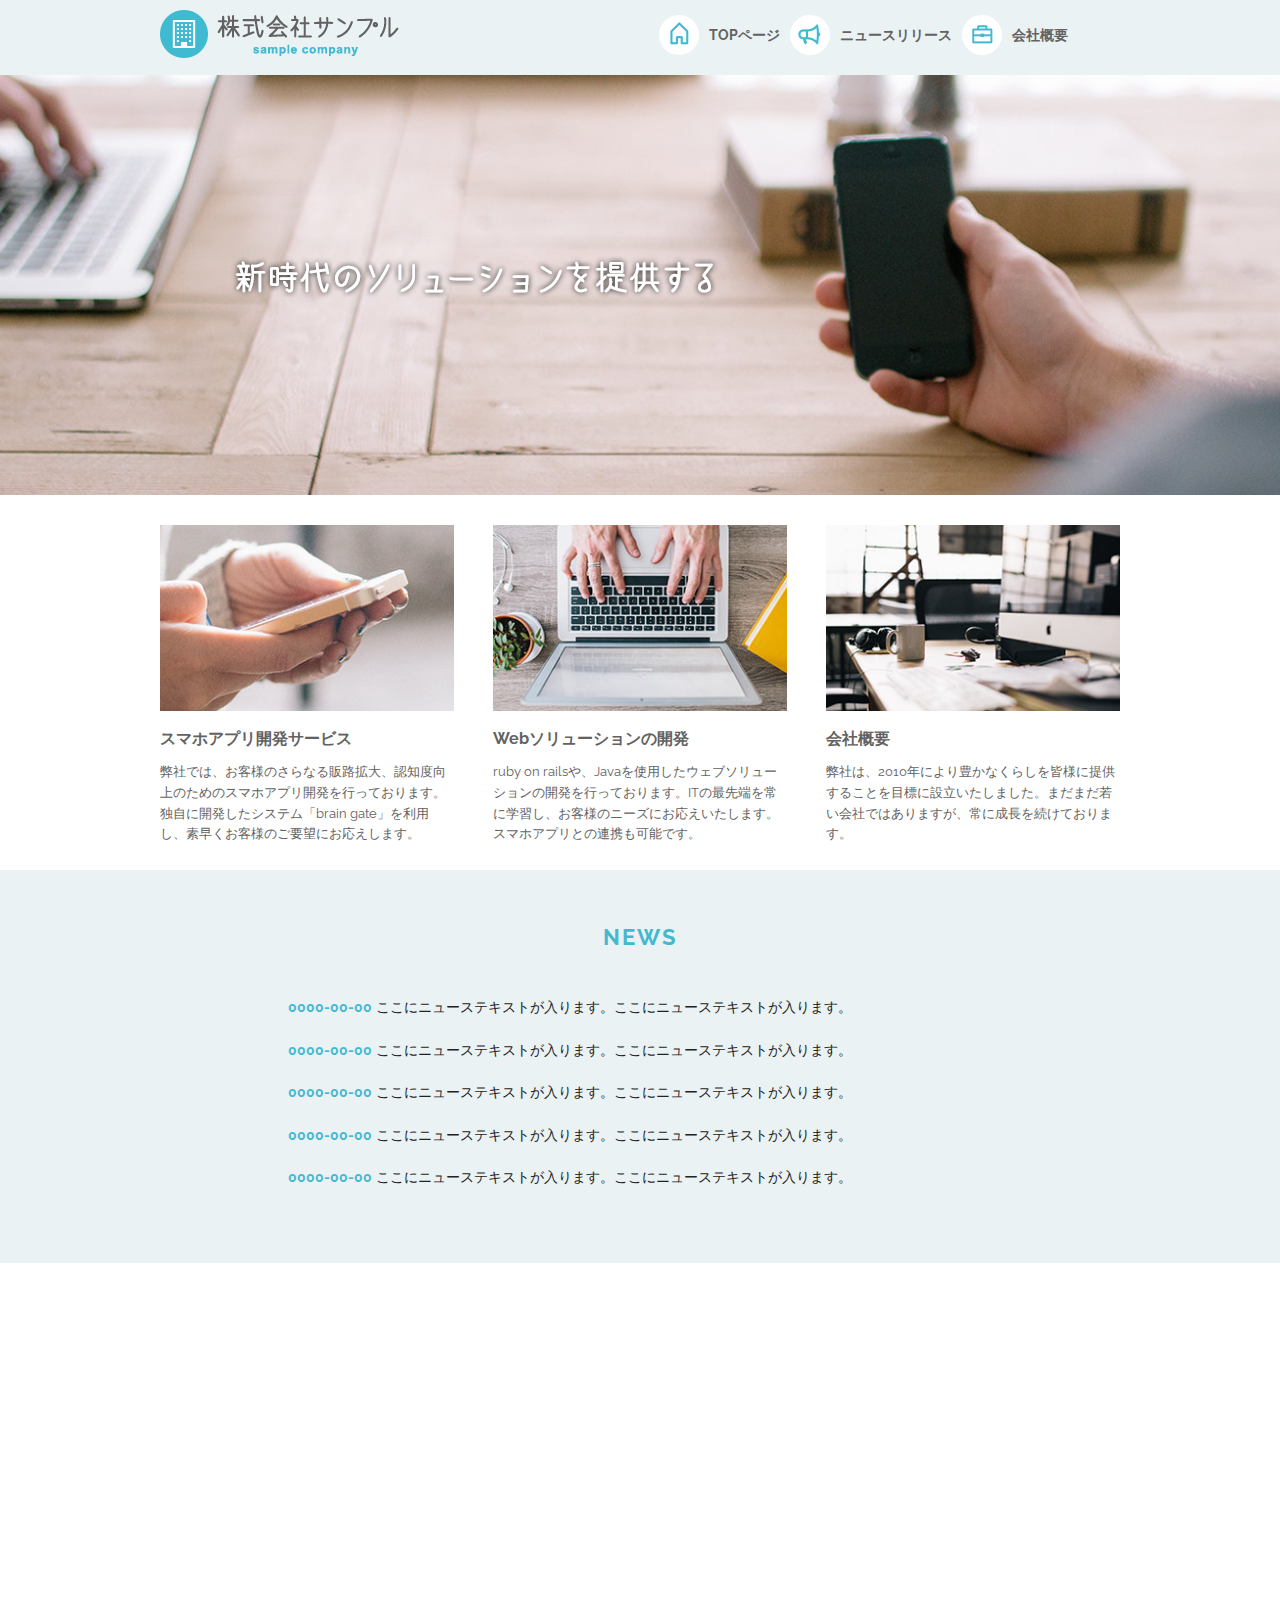
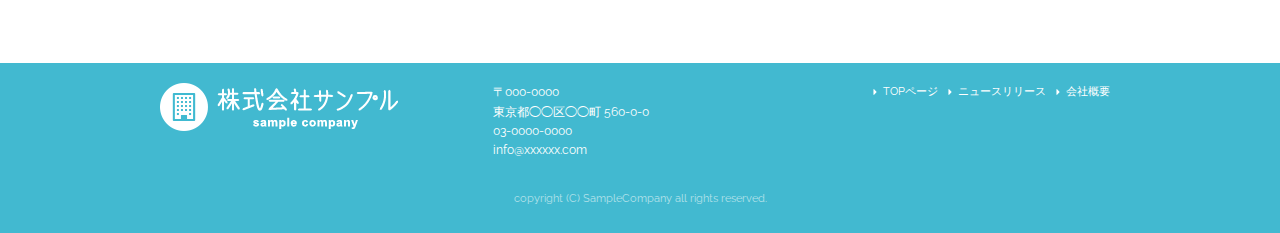
<file: index.html>
<!DOCTYPE html>
<html lang="ja">
<head>

  <!-- Basic Page Needs
  –––––––––––––––––––––––––––––––––––––––––––––––––– -->
  <meta charset="utf-8">
  <title>株式会社サンプル</title>
  <meta name="description" content="">
  <meta name="author" content="">

  <!-- Mobile Specific Metas
  –––––––––––––––––––––––––––––––––––––––––––––––––– -->
  <meta name="viewport" content="width=device-width, initial-scale=1">

  <!-- FONT
  –––––––––––––––––––––––––––––––––––––––––––––––––– -->
  <link href="//fonts.googleapis.com/css?family=Raleway:400,300,600" rel="stylesheet" type="text/css">

  <!-- CSS
  –––––––––––––––––––––––––––––––––––––––––––––––––– -->
  <link rel="stylesheet" href="css/normalize.css">
  <link rel="stylesheet" href="css/skeleton.css">
  <link rel="stylesheet" href="css/sample.css">

  <!-- Favicon
  –––––––––––––––––––––––––––––––––––––––––––––––––– -->
  <link rel="icon" type="image/png" href="images/favicon.png">

</head>
<body>
<header>
  <div id="header_in" class="container">
    <div class="row">
      <div class="six columns logo">

        <h1><a href="index.html"><img class="u-max-full-width" src="images/top/logo.png" alt="株式会社サンプル" srcset="images/top/logo@2x.png 2x" /></a></h1>

      </div>
      <div class="six columns navi">

<div class="sp_navi">
  <img id="sp_navi_btn" class="u-max-full-width" src="images/top/sp_navi.png" alt="sp_navi" srcset="images/top/sp_navi@2x.png 2x" />

  <ul class="sp_navi_li">
            <li><a href="index.html">TOPページ</a></li>
            <li><a href="news.html">ニュースリリース</a></li>
            <li><a href="company.html">会社概要</a></li>
          </ul>
        </div>
        <!-- sp_navi -->
<div class="pc_navi">

  <ul class="pc_navi_li">
    <li class="navi_toppage"><a href="index.html">TOPページ</a></li>
    <li class="navi_news"><a href="news.html">ニュースリリース</a></li>
    <li class="navi_company"><a href="company.html">会社概要</a></li>
  </ul>

</div>
<!-- pc_navi -->

      </div>
    </div>
    <!-- row -->
  </div>
  <!-- header_in -->
</header>
<div id="cover_area">
  <div class="container">
    <div class="twelve columns">
      <img class="u-max-full-width" src="images/top/cover_read.png" alt="新時代のソリューションを提供する" srcset="images/top/cover_read@2x.png 2x" />
    </div>
  </div>
</div>
<!-- #cover -->

<div id="service_area">

  <div class="container">
    <div class="row">

      <div class="four columns">

        <img class="u-max-full-width" src="images/top/service_01.jpg" alt="スマホアプリ開発サービス" srcset="images/top/service_01@2x.jpg 2x" />

        <div class="service_title">スマホアプリ開発サービス</div>
        <p>弊社では、お客様のさらなる販路拡大、認知度向上のためのスマホアプリ開発を行っております。独自に開発したシステム「brain gate」を利用し、素早くお客様のご要望にお応えします。</p>

      </div><!-- column -->
      <div class="four columns">

        <img class="u-max-full-width" src="images/top/service_02.jpg" alt="Webソリューションの開発" srcset="images/top/service_02@2x.jpg 2x" />

        <div class="service_title">Webソリューションの開発</div>
        <p>ruby on railsや、Javaを使用したウェブソリューションの開発を行っております。ITの最先端を常に学習し、お客様のニーズにお応えいたします。スマホアプリとの連携も可能です。</p>

      </div><!-- column -->
      <div class="four columns">

        <img class="u-max-full-width" src="images/top/service_03.jpg" alt="会社概要" srcset="images/top/service_03@2x.jpg 2x" />

        <div class="service_title">会社概要</div>
        <p>弊社は、2010年により豊かなくらしを皆様に提供することを目標に設立いたしました。まだまだ若い会社ではありますが、常に成長を続けております。</p>

      </div><!-- column -->

    </div>
  </div>

</div>
<!-- #service_area -->
<div id="news_area">

  <div class="container">
    <div class="row">

      <div class="twelve columns">

        <div class="news_title">NEWS</div>

        <ul class="news_lists">
          <li><span>0000-00-00</span> ここにニューステキストが入ります。ここにニューステキストが入ります。</li>
          <li><span>0000-00-00</span> ここにニューステキストが入ります。ここにニューステキストが入ります。</li>
          <li><span>0000-00-00</span> ここにニューステキストが入ります。ここにニューステキストが入ります。</li>
          <li><span>0000-00-00</span> ここにニューステキストが入ります。ここにニューステキストが入ります。</li>
          <li><span>0000-00-00</span> ここにニューステキストが入ります。ここにニューステキストが入ります。</li>
        </ul>

      </div>

    </div>
  </div>

</div>
<!-- #news_area -->
<div id="googlemap_area">
<script src="//maps.google.com/maps/api/js?sensor=true"></script>
<script type="text/javascript">
function googleMap() {
var latlng = new google.maps.LatLng(35.6694293,139.7189323);/* 座標 */
 var myOptions = {
      zoom: 16, /*拡大比率*/
      center: latlng,
      scrollwheel: false,
      disableDoubleClickZoom: true,
      draggable: false,
      mapTypeControlOptions: { mapTypeIds: ['style', google.maps.MapTypeId.ROADMAP] }
    };
var map = new google.maps.Map(document.getElementById('map1'), myOptions);
/*アイコン設定*/
var icon = new google.maps.MarkerImage('images/top/pin.png',/*画像url*/
  new google.maps.Size(48,56),/*アイコンサイズ*/
new google.maps.Point(0,0)/*アイコン位置*/
);
var markerOptions = {
position: latlng,
map: map,
icon: icon,
title: '株式会社サンプル',/*タイトル*/
animation: google.maps.Animation.DROP/*アニメーション*/
};
var marker = new google.maps.Marker(markerOptions);
/*取得スタイルの貼り付け*/
var styleOptions = [
{
"stylers": [
{ "hue": '#eaf2f4' }
]
}
];
var styledMapOptions = { name: '株式会社サンプル' }/*地図右上のタイトル*/
var sampleType = new google.maps.StyledMapType(styleOptions, styledMapOptions);
map.mapTypes.set('style', sampleType);
map.setMapTypeId('style');
};
google.maps.event.addDomListener(window, 'load', function() {
googleMap();
});
</script>
<div id="map1" style="width:100%; height:400px; margin:0 auto;"></div>
</div>
<!-- #googlemap_area -->
<footer>
  <div class="container">
    <div class="row">
      <div class="four columns sp">
        <img class="u-max-full-width" src="images/top/footer_logo.png" alt="株式会社サンプル" srcset="images/top/footer_logo@2x.png 2x" />
      </div>
      <!-- columns -->
      <div class="four columns foot_address sp">
        〒000-0000<br />
        東京都◯◯区◯◯町 560-0-0<br />
        03-0000-0000<br />
        info@xxxxxx.com
      </div>
      <!-- columns -->
      <div class="four columns">
        <ul class="foot_navi">
          <li><a href="index.html">TOPページ</a></li>
          <li><a href="news.html">ニュースリリース</a></li>
          <li><a href="company.html">会社概要</a></li>
        </ul>
      </div>
      <!-- columns -->
    </div>
    <!-- row -->

    <div class="row">
      <div class="twelve columns sp">
        <p class="copy">copyright (C) SampleCompany all rights reserved.</p>
      </div>
      <!-- columns -->
    </div>
    <!-- row -->
  </div>
</footer>
<!-- //footer -->
<script type="text/javascript" src="//ajax.googleapis.com/ajax/libs/jquery/1.10.2/jquery.min.js"></script>
<script type="text/javascript" src="//ajax.googleapis.com/ajax/libs/jquery/1.10.2/jquery.min.js"></script>

<script>
  $(function(){
    $(document).ready(function(){

      $("#sp_navi_btn").click(function () {
        $(this).next().slideToggle();
      });

    });
  });
</script>
</body>
</html>
</file>
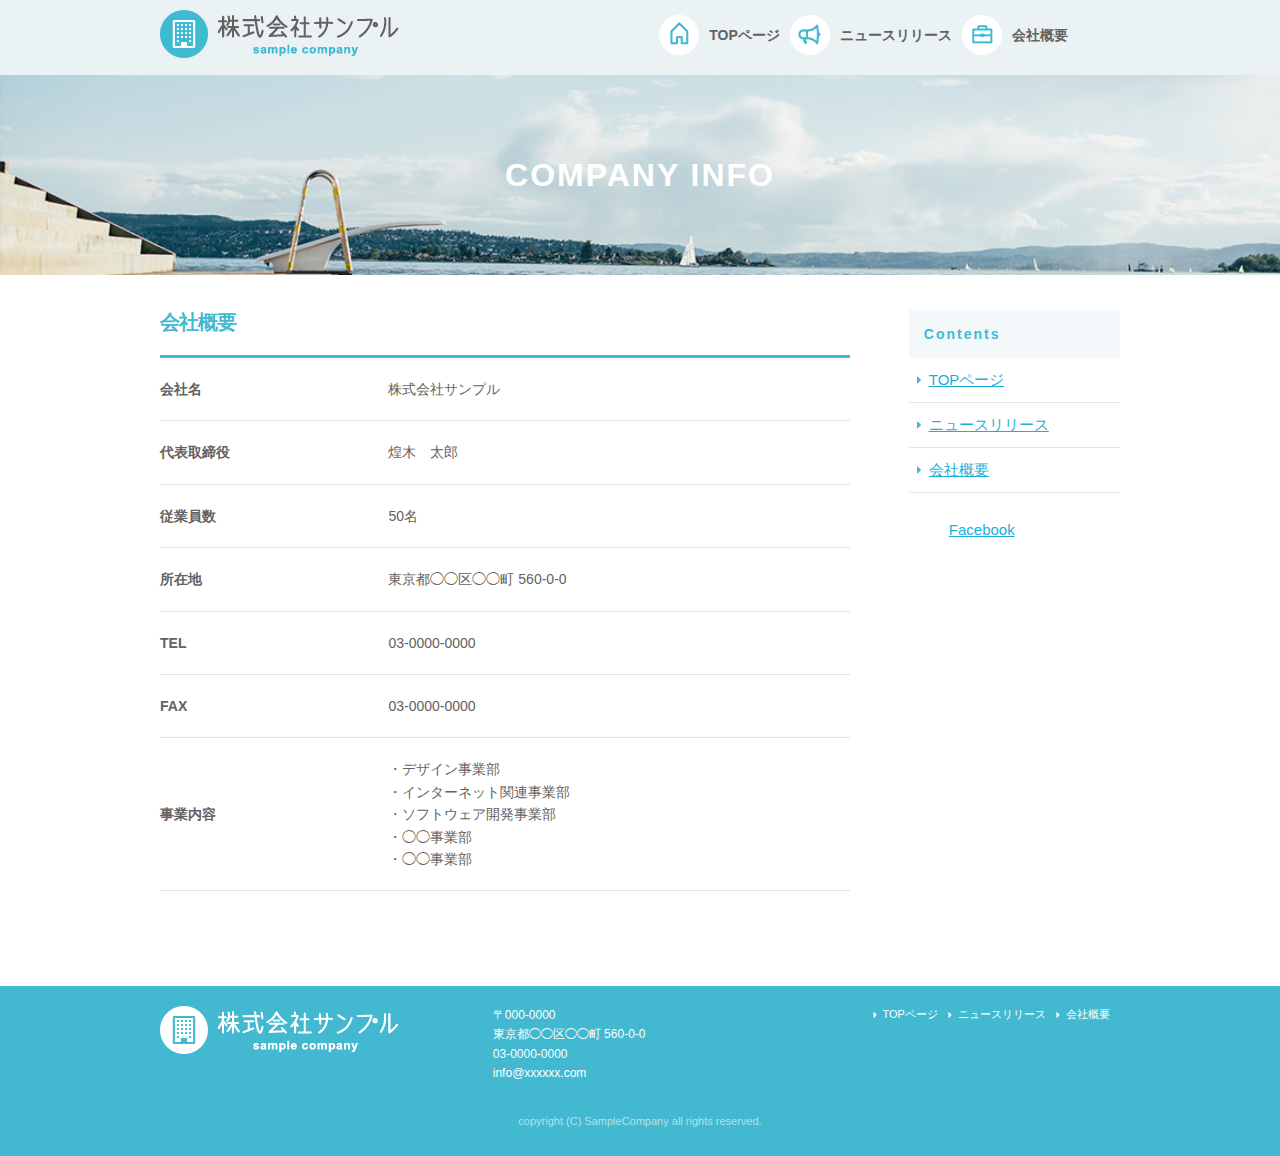
<file: company.html>
<!DOCTYPE html>
<html lang="ja"><head>

    <meta charset="utf-8">
    <title>COMPANY INFO | 株式会社サンプル</title>
    <meta name="description" content="">
    <meta name="author" content="">

    <meta name="viewport" content="width=device-width, initial-scale=1">

    <!-- <link href="//fonts.googleapis.com/css?family=Raleway:400,300,600" rel="stylesheet" type="text/css"> -->

    <link rel="stylesheet" href="css/normalize.css">
    <link rel="stylesheet" href="css/skeleton.css">
    <link rel="stylesheet" href="css/sample.css">

    <link rel="icon" type="image/png" href="images/favicon.png">

  <style type="text/css">.fb_hidden{position:absolute;top:-10000px;z-index:10001}.fb_reposition{overflow:hidden;position:relative}.fb_invisible{display:none}.fb_reset{background:none;border:0;border-spacing:0;color:#000;cursor:auto;direction:ltr;font-family:"lucida grande", tahoma, verdana, arial, "hiragino kaku gothic pro",meiryo,"ms pgothic",sans-serif;font-size:11px;font-style:normal;font-variant:normal;font-weight:normal;letter-spacing:normal;line-height:1;margin:0;overflow:visible;padding:0;text-align:left;text-decoration:none;text-indent:0;text-shadow:none;text-transform:none;visibility:visible;white-space:normal;word-spacing:normal}.fb_reset>div{overflow:hidden}.fb_link img{border:none}@keyframes fb_transform{from{opacity:0;transform:scale(.95)}to{opacity:1;transform:scale(1)}}.fb_animate{animation:fb_transform .3s forwards}
.fb_dialog{background:rgba(82, 82, 82, .7);position:absolute;top:-10000px;z-index:10001}.fb_reset .fb_dialog_legacy{overflow:visible}.fb_dialog_advanced{padding:10px;-moz-border-radius:8px;-webkit-border-radius:8px;border-radius:8px}.fb_dialog_content{background:#fff;color:#333}.fb_dialog_close_icon{background:url(https://static.xx.fbcdn.net/rsrc.php/v3/yq/r/IE9JII6Z1Ys.png) no-repeat scroll 0 0 transparent;cursor:pointer;display:block;height:15px;position:absolute;right:18px;top:17px;width:15px}.fb_dialog_mobile .fb_dialog_close_icon{top:5px;left:5px;right:auto}.fb_dialog_padding{background-color:transparent;position:absolute;width:1px;z-index:-1}.fb_dialog_close_icon:hover{background:url(https://static.xx.fbcdn.net/rsrc.php/v3/yq/r/IE9JII6Z1Ys.png) no-repeat scroll 0 -15px transparent}.fb_dialog_close_icon:active{background:url(https://static.xx.fbcdn.net/rsrc.php/v3/yq/r/IE9JII6Z1Ys.png) no-repeat scroll 0 -30px transparent}.fb_dialog_loader{background-color:#f6f7f9;border:1px solid #606060;font-size:24px;padding:20px}.fb_dialog_top_left,.fb_dialog_top_right,.fb_dialog_bottom_left,.fb_dialog_bottom_right{height:10px;width:10px;overflow:hidden;position:absolute}.fb_dialog_top_left{background:url(https://static.xx.fbcdn.net/rsrc.php/v3/ye/r/8YeTNIlTZjm.png) no-repeat 0 0;left:-10px;top:-10px}.fb_dialog_top_right{background:url(https://static.xx.fbcdn.net/rsrc.php/v3/ye/r/8YeTNIlTZjm.png) no-repeat 0 -10px;right:-10px;top:-10px}.fb_dialog_bottom_left{background:url(https://static.xx.fbcdn.net/rsrc.php/v3/ye/r/8YeTNIlTZjm.png) no-repeat 0 -20px;bottom:-10px;left:-10px}.fb_dialog_bottom_right{background:url(https://static.xx.fbcdn.net/rsrc.php/v3/ye/r/8YeTNIlTZjm.png) no-repeat 0 -30px;right:-10px;bottom:-10px}.fb_dialog_vert_left,.fb_dialog_vert_right,.fb_dialog_horiz_top,.fb_dialog_horiz_bottom{position:absolute;background:#525252;filter:alpha(opacity=70);opacity:.7}.fb_dialog_vert_left,.fb_dialog_vert_right{width:10px;height:100%}.fb_dialog_vert_left{margin-left:-10px}.fb_dialog_vert_right{right:0;margin-right:-10px}.fb_dialog_horiz_top,.fb_dialog_horiz_bottom{width:100%;height:10px}.fb_dialog_horiz_top{margin-top:-10px}.fb_dialog_horiz_bottom{bottom:0;margin-bottom:-10px}.fb_dialog_iframe{line-height:0}.fb_dialog_content .dialog_title{background:#6d84b4;border:1px solid #365899;color:#fff;font-size:14px;font-weight:bold;margin:0}.fb_dialog_content .dialog_title>span{background:url(https://static.xx.fbcdn.net/rsrc.php/v3/yd/r/Cou7n-nqK52.gif) no-repeat 5px 50%;float:left;padding:5px 0 7px 26px}body.fb_hidden{-webkit-transform:none;height:100%;margin:0;overflow:visible;position:absolute;top:-10000px;left:0;width:100%}.fb_dialog.fb_dialog_mobile.loading{background:url(https://static.xx.fbcdn.net/rsrc.php/v3/ya/r/3rhSv5V8j3o.gif) white no-repeat 50% 50%;min-height:100%;min-width:100%;overflow:hidden;position:absolute;top:0;z-index:10001}.fb_dialog.fb_dialog_mobile.loading.centered{width:auto;height:auto;min-height:initial;min-width:initial;background:none}.fb_dialog.fb_dialog_mobile.loading.centered #fb_dialog_loader_spinner{width:100%}.fb_dialog.fb_dialog_mobile.loading.centered .fb_dialog_content{background:none}.loading.centered #fb_dialog_loader_close{color:#fff;display:block;padding-top:20px;clear:both;font-size:18px}#fb-root #fb_dialog_ipad_overlay{background:rgba(0, 0, 0, .45);position:absolute;bottom:0;left:0;right:0;top:0;width:100%;min-height:100%;z-index:10000}#fb-root #fb_dialog_ipad_overlay.hidden{display:none}.fb_dialog.fb_dialog_mobile.loading iframe{visibility:hidden}.fb_dialog_content .dialog_header{-webkit-box-shadow:white 0 1px 1px -1px inset;background:-webkit-gradient(linear, 0% 0%, 0% 100%, from(#738ABA), to(#2C4987));border-bottom:1px solid;border-color:#1d4088;color:#fff;font:14px Helvetica, sans-serif;font-weight:bold;text-overflow:ellipsis;text-shadow:rgba(0, 30, 84, .296875) 0 -1px 0;vertical-align:middle;white-space:nowrap}.fb_dialog_content .dialog_header table{-webkit-font-smoothing:subpixel-antialiased;height:43px;width:100%}.fb_dialog_content .dialog_header td.header_left{font-size:12px;padding-left:5px;vertical-align:middle;width:60px}.fb_dialog_content .dialog_header td.header_right{font-size:12px;padding-right:5px;vertical-align:middle;width:60px}.fb_dialog_content .touchable_button{background:-webkit-gradient(linear, 0% 0%, 0% 100%, from(#4966A6), color-stop(.5, #355492), to(#2A4887));border:1px solid #29487d;-webkit-background-clip:padding-box;-webkit-border-radius:3px;-webkit-box-shadow:rgba(0, 0, 0, .117188) 0 1px 1px inset, rgba(255, 255, 255, .167969) 0 1px 0;display:inline-block;margin-top:3px;max-width:85px;line-height:18px;padding:4px 12px;position:relative}.fb_dialog_content .dialog_header .touchable_button input{border:none;background:none;color:#fff;font:12px Helvetica, sans-serif;font-weight:bold;margin:2px -12px;padding:2px 6px 3px 6px;text-shadow:rgba(0, 30, 84, .296875) 0 -1px 0}.fb_dialog_content .dialog_header .header_center{color:#fff;font-size:16px;font-weight:bold;line-height:18px;text-align:center;vertical-align:middle}.fb_dialog_content .dialog_content{background:url(https://static.xx.fbcdn.net/rsrc.php/v3/y9/r/jKEcVPZFk-2.gif) no-repeat 50% 50%;border:1px solid #555;border-bottom:0;border-top:0;height:150px}.fb_dialog_content .dialog_footer{background:#f6f7f9;border:1px solid #555;border-top-color:#ccc;height:40px}#fb_dialog_loader_close{float:left}.fb_dialog.fb_dialog_mobile .fb_dialog_close_button{text-shadow:rgba(0, 30, 84, .296875) 0 -1px 0}.fb_dialog.fb_dialog_mobile .fb_dialog_close_icon{visibility:hidden}#fb_dialog_loader_spinner{animation:rotateSpinner 1.2s linear infinite;background-color:transparent;background-image:url(https://static.xx.fbcdn.net/rsrc.php/v3/yD/r/t-wz8gw1xG1.png);background-repeat:no-repeat;background-position:50% 50%;height:24px;width:24px}@keyframes rotateSpinner{0%{transform:rotate(0deg)}100%{transform:rotate(360deg)}}
.fb_iframe_widget{display:inline-block;position:relative}.fb_iframe_widget span{display:inline-block;position:relative;text-align:justify}.fb_iframe_widget iframe{position:absolute}.fb_iframe_widget_fluid_desktop,.fb_iframe_widget_fluid_desktop span,.fb_iframe_widget_fluid_desktop iframe{max-width:100%}.fb_iframe_widget_fluid_desktop iframe{min-width:220px;position:relative}.fb_iframe_widget_lift{z-index:1}.fb_hide_iframes iframe{position:relative;left:-10000px}.fb_iframe_widget_loader{position:relative;display:inline-block}.fb_iframe_widget_fluid{display:inline}.fb_iframe_widget_fluid span{width:100%}.fb_iframe_widget_loader iframe{min-height:32px;z-index:2;zoom:1}.fb_iframe_widget_loader .FB_Loader{background:url(https://static.xx.fbcdn.net/rsrc.php/v3/y9/r/jKEcVPZFk-2.gif) no-repeat;height:32px;width:32px;margin-left:-16px;position:absolute;left:50%;z-index:4}</style></head>
  <body style="" cz-shortcut-listen="true">

<div id="fb-root"></div>
<script>(function(d, s, id) {
  var js, fjs = d.getElementsByTagName(s)[0];
  if (d.getElementById(id)) return;
  js = d.createElement(s); js.id = id;
  js.src = 'https://connect.facebook.net/ja_JP/sdk.js#xfbml=1&version=v2.10';
  fjs.parentNode.insertBefore(js, fjs);
}(document, 'script', 'facebook-jssdk'));</script>

    <header>
      <div id="header_in" class="container">
        <div class="row">
          <div class="six columns logo">

            <h1><a href="index.html"><img class="u-max-full-width" src="images/top/logo.png" alt="株式会社サンプル" srcset="images/top/logo@2x.png 2x"></a></h1>

          </div>
          <div class="six columns navi">

            <div class="sp_navi">
              <img id="sp_navi_btn" class="u-max-full-width" src="images/top/sp_navi.png" alt="sp_navi" srcset="images/top/sp_navi@2x.png 2x">

              <ul class="sp_navi_li">
                <li><a href="index.html">TOPページ</a></li>
                <li><a href="news.html">ニュースリリース</a></li>
                <li><a href="company.html">会社概要</a></li>
              </ul>
            </div>
            <!-- sp_navi -->

            <div class="pc_navi">

              <ul class="pc_navi_li">
                <li class="navi_toppage"><a href="index.html">TOPページ</a></li>
                <li class="navi_news"><a href="news.html">ニュースリリース</a></li>
                <li class="navi_company"><a href="company.html">会社概要</a></li>
              </ul>

            </div>
            <!-- pc_navi -->

          </div>
        </div>
        <!-- row -->
      </div>
      <!-- header_in -->
    </header>

    <div id="sub_cover">
      <div class="conteiner">
        <div class="row">

          <div class="twelve columns">
            <h2>COMPANY INFO</h2>
          </div>

        </div>
      </div>
    </div>
    <!-- #sub_cover -->

    <div id="contents">
      <div class="container">
        <div class="row">

          <div id="main" class="nine columns">
            <h2 class="company_title">会社概要</h2>

            <table class="u-full-width">
              <tbody><tr>
                <th>会社名</th>
                <td>株式会社サンプル</td>
              </tr>
              <tr>
                <th>代表取締役</th>
                <td>煌木　太郎</td>
              </tr>
              <tr>
                <th>従業員数</th>
                <td>50名</td>
              </tr>
              <tr>
                <th>所在地</th>
                <td>東京都◯◯区◯◯町&nbsp;560-0-0</td>
              </tr>
              <tr>
                <th>TEL</th>
                <td>03-0000-0000</td>
              </tr>
              <tr>
                <th>FAX</th>
                <td>03-0000-0000</td>
              </tr>
              <tr>
                <th>事業内容</th>
                <td>
                  ・デザイン事業部<br>
                  ・インターネット関連事業部<br>
                  ・ソフトウェア開発事業部<br>
                  ・◯◯事業部<br>
                  ・◯◯事業部
                </td>
              </tr>
            </tbody></table>


          </div>

          <div id="sidebar" class="three columns">

            <div class="pc_sidemenu">
              <h3>Contents</h3>

              <ul>
                <li><a href="index.html">TOPページ</a></li>
                <li><a href="news.html">ニュースリリース</a></li>
                <li><a href="company.html">会社概要</a></li>
              </ul>
            </div>

<div class="fb-page" data-href="https://www.facebook.com/facebook" data-tabs="timeline" data-width="200" data-height="300" data-small-header="false" data-adapt-container-width="false" data-hide-cover="false" data-show-facepile="false"><blockquote cite="https://www.facebook.com/facebook" class="fb-xfbml-parse-ignore"><a href="https://www.facebook.com/facebook">Facebook</a></blockquote></div>
          </div>

        </div>
      </div>
    </div>
    <!-- #contents -->


    <footer>
      <div class="container">
        <div class="row">
          <div class="four columns sp">
            <img class="u-max-full-width" src="images/top/footer_logo.png" alt="株式会社サンプル" srcset="images/top/footer_logo@2x.png 2x">
          </div>
          <!-- columns -->
          <div class="four columns foot_address sp">
            〒000-0000<br>
            東京都◯◯区◯◯町&nbsp;560-0-0<br>
            03-0000-0000<br>
            info@xxxxxx.com
          </div>
          <!-- columns -->
          <div class="four columns">
            <ul class="foot_navi">
              <li><a href="index.html">TOPページ</a></li>
              <li><a href="news.html">ニュースリリース</a></li>
              <li><a href="company.html">会社概要</a></li>
            </ul>
          </div>
          <!-- columns -->
        </div>
        <!-- row -->

        <div class="row">
          <div class="twelve columns sp">
            <p class="copy">copyright (C) SampleCompany all rights reserved.</p>
          </div>
          <!-- columns -->
        </div>
        <!-- row -->
      </div>
    </footer>
    <!-- //footer -->


    <script type="text/javascript" src="//ajax.googleapis.com/ajax/libs/jquery/1.10.2/jquery.min.js"></script>

    <script>
$(function(){

  $(document).ready(function(){

    $("#sp_navi_btn").click(function () {
      $(this).next().slideToggle();
    });

  });

});
    </script>


  


</body></html>
</file>
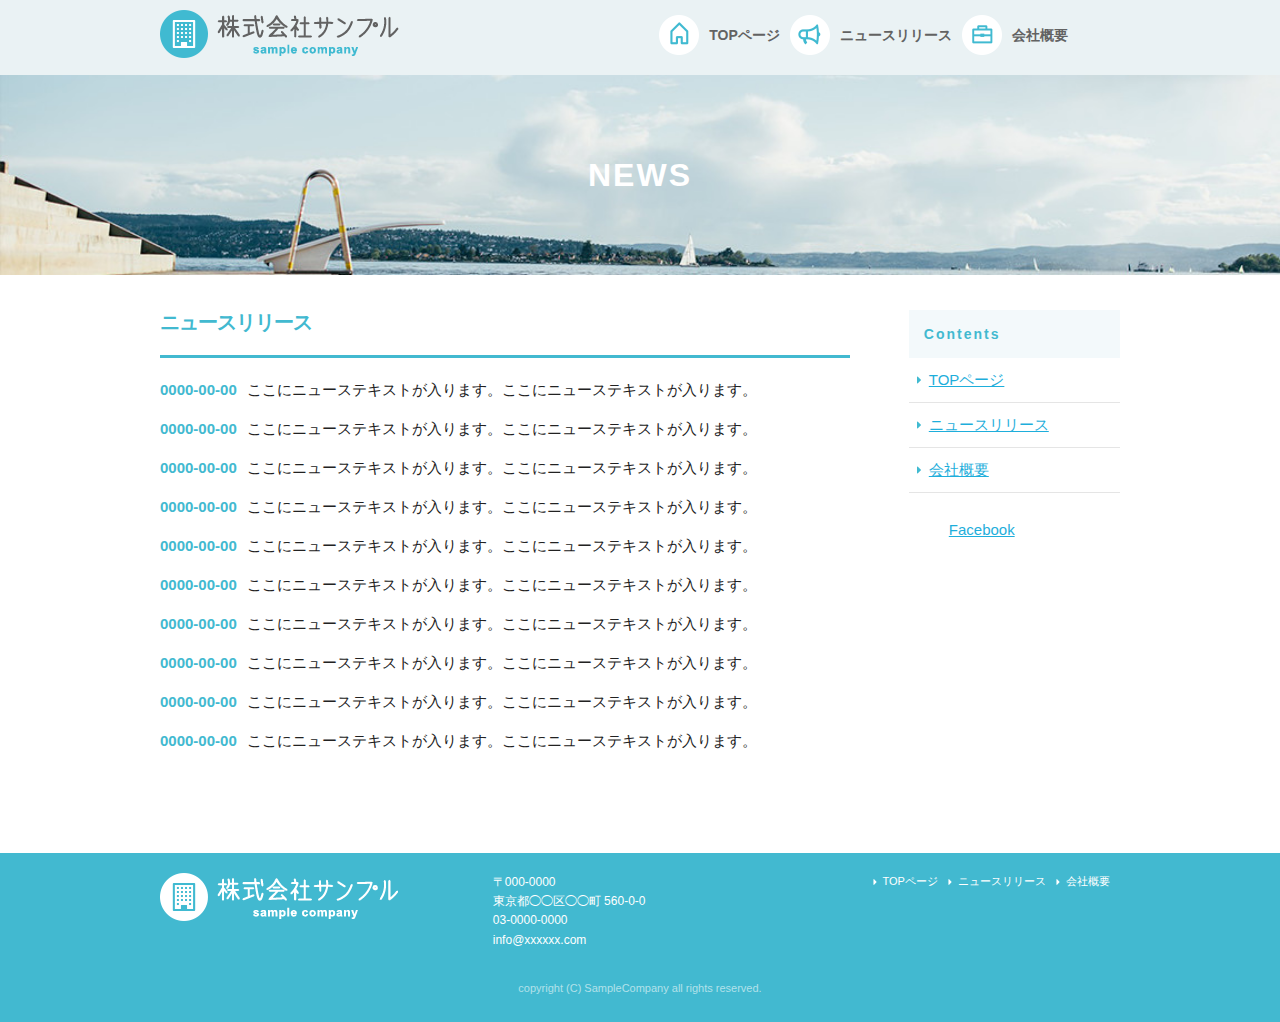
<file: news.html>
<!DOCTYPE html>
<html lang="ja"><head>

  <meta charset="utf-8">
  <title>NEWS | 株式会社サンプル</title>
  <meta name="description" content="">
  <meta name="author" content="">

  <meta name="viewport" content="width=device-width, initial-scale=1">

  <link rel="stylesheet" href="css/normalize.css">
  <link rel="stylesheet" href="css/skeleton.css">
  <link rel="stylesheet" href="css/sample.css">

  <link rel="icon" type="image/png" href="images/favicon.png">

<style type="text/css">.fb_hidden{position:absolute;top:-10000px;z-index:10001}.fb_reposition{overflow:hidden;position:relative}.fb_invisible{display:none}.fb_reset{background:none;border:0;border-spacing:0;color:#000;cursor:auto;direction:ltr;font-family:"lucida grande", tahoma, verdana, arial, "hiragino kaku gothic pro",meiryo,"ms pgothic",sans-serif;font-size:11px;font-style:normal;font-variant:normal;font-weight:normal;letter-spacing:normal;line-height:1;margin:0;overflow:visible;padding:0;text-align:left;text-decoration:none;text-indent:0;text-shadow:none;text-transform:none;visibility:visible;white-space:normal;word-spacing:normal}.fb_reset>div{overflow:hidden}.fb_link img{border:none}@keyframes fb_transform{from{opacity:0;transform:scale(.95)}to{opacity:1;transform:scale(1)}}.fb_animate{animation:fb_transform .3s forwards}
.fb_dialog{background:rgba(82, 82, 82, .7);position:absolute;top:-10000px;z-index:10001}.fb_reset .fb_dialog_legacy{overflow:visible}.fb_dialog_advanced{padding:10px;-moz-border-radius:8px;-webkit-border-radius:8px;border-radius:8px}.fb_dialog_content{background:#fff;color:#333}.fb_dialog_close_icon{background:url(https://static.xx.fbcdn.net/rsrc.php/v3/yq/r/IE9JII6Z1Ys.png) no-repeat scroll 0 0 transparent;cursor:pointer;display:block;height:15px;position:absolute;right:18px;top:17px;width:15px}.fb_dialog_mobile .fb_dialog_close_icon{top:5px;left:5px;right:auto}.fb_dialog_padding{background-color:transparent;position:absolute;width:1px;z-index:-1}.fb_dialog_close_icon:hover{background:url(https://static.xx.fbcdn.net/rsrc.php/v3/yq/r/IE9JII6Z1Ys.png) no-repeat scroll 0 -15px transparent}.fb_dialog_close_icon:active{background:url(https://static.xx.fbcdn.net/rsrc.php/v3/yq/r/IE9JII6Z1Ys.png) no-repeat scroll 0 -30px transparent}.fb_dialog_loader{background-color:#f6f7f9;border:1px solid #606060;font-size:24px;padding:20px}.fb_dialog_top_left,.fb_dialog_top_right,.fb_dialog_bottom_left,.fb_dialog_bottom_right{height:10px;width:10px;overflow:hidden;position:absolute}.fb_dialog_top_left{background:url(https://static.xx.fbcdn.net/rsrc.php/v3/ye/r/8YeTNIlTZjm.png) no-repeat 0 0;left:-10px;top:-10px}.fb_dialog_top_right{background:url(https://static.xx.fbcdn.net/rsrc.php/v3/ye/r/8YeTNIlTZjm.png) no-repeat 0 -10px;right:-10px;top:-10px}.fb_dialog_bottom_left{background:url(https://static.xx.fbcdn.net/rsrc.php/v3/ye/r/8YeTNIlTZjm.png) no-repeat 0 -20px;bottom:-10px;left:-10px}.fb_dialog_bottom_right{background:url(https://static.xx.fbcdn.net/rsrc.php/v3/ye/r/8YeTNIlTZjm.png) no-repeat 0 -30px;right:-10px;bottom:-10px}.fb_dialog_vert_left,.fb_dialog_vert_right,.fb_dialog_horiz_top,.fb_dialog_horiz_bottom{position:absolute;background:#525252;filter:alpha(opacity=70);opacity:.7}.fb_dialog_vert_left,.fb_dialog_vert_right{width:10px;height:100%}.fb_dialog_vert_left{margin-left:-10px}.fb_dialog_vert_right{right:0;margin-right:-10px}.fb_dialog_horiz_top,.fb_dialog_horiz_bottom{width:100%;height:10px}.fb_dialog_horiz_top{margin-top:-10px}.fb_dialog_horiz_bottom{bottom:0;margin-bottom:-10px}.fb_dialog_iframe{line-height:0}.fb_dialog_content .dialog_title{background:#6d84b4;border:1px solid #365899;color:#fff;font-size:14px;font-weight:bold;margin:0}.fb_dialog_content .dialog_title>span{background:url(https://static.xx.fbcdn.net/rsrc.php/v3/yd/r/Cou7n-nqK52.gif) no-repeat 5px 50%;float:left;padding:5px 0 7px 26px}body.fb_hidden{-webkit-transform:none;height:100%;margin:0;overflow:visible;position:absolute;top:-10000px;left:0;width:100%}.fb_dialog.fb_dialog_mobile.loading{background:url(https://static.xx.fbcdn.net/rsrc.php/v3/ya/r/3rhSv5V8j3o.gif) white no-repeat 50% 50%;min-height:100%;min-width:100%;overflow:hidden;position:absolute;top:0;z-index:10001}.fb_dialog.fb_dialog_mobile.loading.centered{width:auto;height:auto;min-height:initial;min-width:initial;background:none}.fb_dialog.fb_dialog_mobile.loading.centered #fb_dialog_loader_spinner{width:100%}.fb_dialog.fb_dialog_mobile.loading.centered .fb_dialog_content{background:none}.loading.centered #fb_dialog_loader_close{color:#fff;display:block;padding-top:20px;clear:both;font-size:18px}#fb-root #fb_dialog_ipad_overlay{background:rgba(0, 0, 0, .45);position:absolute;bottom:0;left:0;right:0;top:0;width:100%;min-height:100%;z-index:10000}#fb-root #fb_dialog_ipad_overlay.hidden{display:none}.fb_dialog.fb_dialog_mobile.loading iframe{visibility:hidden}.fb_dialog_content .dialog_header{-webkit-box-shadow:white 0 1px 1px -1px inset;background:-webkit-gradient(linear, 0% 0%, 0% 100%, from(#738ABA), to(#2C4987));border-bottom:1px solid;border-color:#1d4088;color:#fff;font:14px Helvetica, sans-serif;font-weight:bold;text-overflow:ellipsis;text-shadow:rgba(0, 30, 84, .296875) 0 -1px 0;vertical-align:middle;white-space:nowrap}.fb_dialog_content .dialog_header table{-webkit-font-smoothing:subpixel-antialiased;height:43px;width:100%}.fb_dialog_content .dialog_header td.header_left{font-size:12px;padding-left:5px;vertical-align:middle;width:60px}.fb_dialog_content .dialog_header td.header_right{font-size:12px;padding-right:5px;vertical-align:middle;width:60px}.fb_dialog_content .touchable_button{background:-webkit-gradient(linear, 0% 0%, 0% 100%, from(#4966A6), color-stop(.5, #355492), to(#2A4887));border:1px solid #29487d;-webkit-background-clip:padding-box;-webkit-border-radius:3px;-webkit-box-shadow:rgba(0, 0, 0, .117188) 0 1px 1px inset, rgba(255, 255, 255, .167969) 0 1px 0;display:inline-block;margin-top:3px;max-width:85px;line-height:18px;padding:4px 12px;position:relative}.fb_dialog_content .dialog_header .touchable_button input{border:none;background:none;color:#fff;font:12px Helvetica, sans-serif;font-weight:bold;margin:2px -12px;padding:2px 6px 3px 6px;text-shadow:rgba(0, 30, 84, .296875) 0 -1px 0}.fb_dialog_content .dialog_header .header_center{color:#fff;font-size:16px;font-weight:bold;line-height:18px;text-align:center;vertical-align:middle}.fb_dialog_content .dialog_content{background:url(https://static.xx.fbcdn.net/rsrc.php/v3/y9/r/jKEcVPZFk-2.gif) no-repeat 50% 50%;border:1px solid #555;border-bottom:0;border-top:0;height:150px}.fb_dialog_content .dialog_footer{background:#f6f7f9;border:1px solid #555;border-top-color:#ccc;height:40px}#fb_dialog_loader_close{float:left}.fb_dialog.fb_dialog_mobile .fb_dialog_close_button{text-shadow:rgba(0, 30, 84, .296875) 0 -1px 0}.fb_dialog.fb_dialog_mobile .fb_dialog_close_icon{visibility:hidden}#fb_dialog_loader_spinner{animation:rotateSpinner 1.2s linear infinite;background-color:transparent;background-image:url(https://static.xx.fbcdn.net/rsrc.php/v3/yD/r/t-wz8gw1xG1.png);background-repeat:no-repeat;background-position:50% 50%;height:24px;width:24px}@keyframes rotateSpinner{0%{transform:rotate(0deg)}100%{transform:rotate(360deg)}}
.fb_iframe_widget{display:inline-block;position:relative}.fb_iframe_widget span{display:inline-block;position:relative;text-align:justify}.fb_iframe_widget iframe{position:absolute}.fb_iframe_widget_fluid_desktop,.fb_iframe_widget_fluid_desktop span,.fb_iframe_widget_fluid_desktop iframe{max-width:100%}.fb_iframe_widget_fluid_desktop iframe{min-width:220px;position:relative}.fb_iframe_widget_lift{z-index:1}.fb_hide_iframes iframe{position:relative;left:-10000px}.fb_iframe_widget_loader{position:relative;display:inline-block}.fb_iframe_widget_fluid{display:inline}.fb_iframe_widget_fluid span{width:100%}.fb_iframe_widget_loader iframe{min-height:32px;z-index:2;zoom:1}.fb_iframe_widget_loader .FB_Loader{background:url(https://static.xx.fbcdn.net/rsrc.php/v3/y9/r/jKEcVPZFk-2.gif) no-repeat;height:32px;width:32px;margin-left:-16px;position:absolute;left:50%;z-index:4}</style></head>
<body cz-shortcut-listen="true" style="">

<div id="fb-root"></div>
<script>(function(d, s, id) {
  var js, fjs = d.getElementsByTagName(s)[0];
  if (d.getElementById(id)) return;
  js = d.createElement(s); js.id = id;
  js.src = 'https://connect.facebook.net/ja_JP/sdk.js#xfbml=1&version=v2.10';
  fjs.parentNode.insertBefore(js, fjs);
}(document, 'script', 'facebook-jssdk'));</script>

<header>
  <div id="header_in" class="container">
    <div class="row">
      <div class="six columns logo">

        <h1><a href="index.html"><img class="u-max-full-width" src="images/top/logo.png" alt="株式会社サンプル" srcset="images/top/logo@2x.png 2x"></a></h1>

      </div>
      <div class="six columns navi">

        <div class="sp_navi">
          <img id="sp_navi_btn" class="u-max-full-width" src="images/top/sp_navi.png" alt="sp_navi" srcset="images/top/sp_navi@2x.png 2x">

          <ul class="sp_navi_li">
            <li><a href="index.html">TOPページ</a></li>
            <li><a href="news.html">ニュースリリース</a></li>
            <li><a href="company.html">会社概要</a></li>
          </ul>
        </div>
        <!-- sp_navi -->

        <div class="pc_navi">

          <ul class="pc_navi_li">
            <li class="navi_toppage"><a href="index.html">TOPページ</a></li>
            <li class="navi_news"><a href="news.html">ニュースリリース</a></li>
            <li class="navi_company"><a href="company.html">会社概要</a></li>
          </ul>

        </div>
        <!-- pc_navi -->

      </div>
    </div>
    <!-- row -->
  </div>
  <!-- header_in -->
</header>

<div id="sub_cover">
  <div class="conteiner">
    <div class="row">

      <div class="twelve columns">
        <h2>NEWS</h2>
      </div>

    </div>
  </div>
</div>
<!-- #sub_cover -->

<div id="contents">
  <div class="container">
    <div class="row">

      <div id="main" class="nine columns">
        <h2>ニュースリリース</h2>

        <ul class="news_li">
          <li><span>0000-00-00</span>ここにニューステキストが入ります。ここにニューステキストが入ります。</li>
          <li><span>0000-00-00</span>ここにニューステキストが入ります。ここにニューステキストが入ります。</li>
          <li><span>0000-00-00</span>ここにニューステキストが入ります。ここにニューステキストが入ります。</li>
          <li><span>0000-00-00</span>ここにニューステキストが入ります。ここにニューステキストが入ります。</li>
          <li><span>0000-00-00</span>ここにニューステキストが入ります。ここにニューステキストが入ります。</li>
          <li><span>0000-00-00</span>ここにニューステキストが入ります。ここにニューステキストが入ります。</li>
          <li><span>0000-00-00</span>ここにニューステキストが入ります。ここにニューステキストが入ります。</li>
          <li><span>0000-00-00</span>ここにニューステキストが入ります。ここにニューステキストが入ります。</li>
          <li><span>0000-00-00</span>ここにニューステキストが入ります。ここにニューステキストが入ります。</li>
          <li><span>0000-00-00</span>ここにニューステキストが入ります。ここにニューステキストが入ります。</li>
        </ul>
      </div>

      <div id="sidebar" class="three columns">

        <div class="pc_sidemenu">
          <h3>Contents</h3>

          <ul>
            <li><a href="index.html">TOPページ</a></li>
            <li><a href="news.html">ニュースリリース</a></li>
            <li><a href="company.html">会社概要</a></li>
          </ul>
        </div>

<div class="fb-page" data-href="https://www.facebook.com/facebook" data-tabs="timeline" data-width="200" data-height="300" data-small-header="false" data-adapt-container-width="false" data-hide-cover="false" data-show-facepile="false"><blockquote cite="https://www.facebook.com/facebook" class="fb-xfbml-parse-ignore"><a href="https://www.facebook.com/facebook">Facebook</a></blockquote></div>
      </div>

    </div>
  </div>
</div>
<!-- #contents -->


<footer>
  <div class="container">
    <div class="row">
      <div class="four columns sp">
        <img class="u-max-full-width" src="images/top/footer_logo.png" alt="株式会社サンプル" srcset="images/top/footer_logo@2x.png 2x">
      </div>
      <!-- columns -->
      <div class="four columns foot_address sp">
        〒000-0000<br>
        東京都◯◯区◯◯町&nbsp;560-0-0<br>
        03-0000-0000<br>
        info@xxxxxx.com
      </div>
      <!-- columns -->
      <div class="four columns">
        <ul class="foot_navi">
          <li><a href="index.html">TOPページ</a></li>
          <li><a href="news.html">ニュースリリース</a></li>
          <li><a href="company.html">会社概要</a></li>
        </ul>
      </div>
      <!-- columns -->
    </div>
    <!-- row -->

    <div class="row">
      <div class="twelve columns sp">
        <p class="copy">copyright (C) SampleCompany all rights reserved.</p>
      </div>
      <!-- columns -->
    </div>
    <!-- row -->
  </div>
</footer>
<!-- //footer -->



<script type="text/javascript" src="//ajax.googleapis.com/ajax/libs/jquery/1.10.2/jquery.min.js"></script>

<script>
  $(function(){

    $(document).ready(function(){

      $("#sp_navi_btn").click(function () {
        $(this).next().slideToggle();
      });

    });

  });
</script>





</body></html>
</file>
<file: css/skeleton.css>
/*
* Skeleton V2.0.4
* Copyright 2014, Dave Gamache
* www.getskeleton.com
* Free to use under the MIT license.
* http://www.opensource.org/licenses/mit-license.php
* 12/29/2014
*/


/* Table of contents
––––––––––––––––––––––––––––––––––––––––––––––––––
- Grid
- Base Styles
- Typography
- Links
- Buttons
- Forms
- Lists
- Code
- Tables
- Spacing
- Utilities
- Clearing
- Media Queries
*/


/* Grid
–––––––––––––––––––––––––––––––––––––––––––––––––– */
.container {
  position: relative;
  width: 100%;
  max-width: 960px;
  margin: 0 auto;
  padding: 0 20px;
  box-sizing: border-box; }
.column,
.columns {
  width: 100%;
  float: left;
  box-sizing: border-box; }

/* For devices larger than 400px */
@media (min-width: 400px) {
  .container {
    width: 85%;
    padding: 0; }
}

/* For devices larger than 550px */
@media (min-width: 550px) {
  .container {
    width: 80%; }
  .column,
  .columns {
    margin-left: 4%; }
  .column:first-child,
  .columns:first-child {
    margin-left: 0; }

  .one.column,
  .one.columns                    { width: 4.66666666667%; }
  .two.columns                    { width: 13.3333333333%; }
  .three.columns                  { width: 22%;            }
  .four.columns                   { width: 30.6666666667%; }
  .five.columns                   { width: 39.3333333333%; }
  .six.columns                    { width: 48%;            }
  .seven.columns                  { width: 56.6666666667%; }
  .eight.columns                  { width: 65.3333333333%; }
  .nine.columns                   { width: 74.0%;          }
  .ten.columns                    { width: 82.6666666667%; }
  .eleven.columns                 { width: 91.3333333333%; }
  .twelve.columns                 { width: 100%; margin-left: 0; }

  .one-third.column               { width: 30.6666666667%; }
  .two-thirds.column              { width: 65.3333333333%; }

  .one-half.column                { width: 48%; }

  /* Offsets */
  .offset-by-one.column,
  .offset-by-one.columns          { margin-left: 8.66666666667%; }
  .offset-by-two.column,
  .offset-by-two.columns          { margin-left: 17.3333333333%; }
  .offset-by-three.column,
  .offset-by-three.columns        { margin-left: 26%;            }
  .offset-by-four.column,
  .offset-by-four.columns         { margin-left: 34.6666666667%; }
  .offset-by-five.column,
  .offset-by-five.columns         { margin-left: 43.3333333333%; }
  .offset-by-six.column,
  .offset-by-six.columns          { margin-left: 52%;            }
  .offset-by-seven.column,
  .offset-by-seven.columns        { margin-left: 60.6666666667%; }
  .offset-by-eight.column,
  .offset-by-eight.columns        { margin-left: 69.3333333333%; }
  .offset-by-nine.column,
  .offset-by-nine.columns         { margin-left: 78.0%;          }
  .offset-by-ten.column,
  .offset-by-ten.columns          { margin-left: 86.6666666667%; }
  .offset-by-eleven.column,
  .offset-by-eleven.columns       { margin-left: 95.3333333333%; }

  .offset-by-one-third.column,
  .offset-by-one-third.columns    { margin-left: 34.6666666667%; }
  .offset-by-two-thirds.column,
  .offset-by-two-thirds.columns   { margin-left: 69.3333333333%; }

  .offset-by-one-half.column,
  .offset-by-one-half.columns     { margin-left: 52%; }

}


/* Base Styles
–––––––––––––––––––––––––––––––––––––––––––––––––– */
/* NOTE
html is set to 62.5% so that all the REM measurements throughout Skeleton
are based on 10px sizing. So basically 1.5rem = 15px :) */
html {
  font-size: 62.5%; }
body {
  font-size: 1.5em; /* currently ems cause chrome bug misinterpreting rems on body element */
  line-height: 1.6;
  font-weight: 400;
  font-family: "Raleway", "HelveticaNeue", "Helvetica Neue", Helvetica, Arial, sans-serif;
  color: #222; }


/* Typography
–––––––––––––––––––––––––––––––––––––––––––––––––– */
h1, h2, h3, h4, h5, h6 {
  margin-top: 0;
  margin-bottom: 2rem;
  font-weight: 300; }
h1 { font-size: 4.0rem; line-height: 1.2;  letter-spacing: -.1rem;}
h2 { font-size: 3.6rem; line-height: 1.25; letter-spacing: -.1rem; }
h3 { font-size: 3.0rem; line-height: 1.3;  letter-spacing: -.1rem; }
h4 { font-size: 2.4rem; line-height: 1.35; letter-spacing: -.08rem; }
h5 { font-size: 1.8rem; line-height: 1.5;  letter-spacing: -.05rem; }
h6 { font-size: 1.5rem; line-height: 1.6;  letter-spacing: 0; }

/* Larger than phablet */
@media (min-width: 550px) {
  h1 { font-size: 5.0rem; }
  h2 { font-size: 4.2rem; }
  h3 { font-size: 3.6rem; }
  h4 { font-size: 3.0rem; }
  h5 { font-size: 2.4rem; }
  h6 { font-size: 1.5rem; }
}

p {
  margin-top: 0; }


/* Links
–––––––––––––––––––––––––––––––––––––––––––––––––– */
a {
  color: #1EAEDB; }
a:hover {
  color: #0FA0CE; }


/* Buttons
–––––––––––––––––––––––––––––––––––––––––––––––––– */
.button,
button,
input[type="submit"],
input[type="reset"],
input[type="button"] {
  display: inline-block;
  height: 38px;
  padding: 0 30px;
  color: #555;
  text-align: center;
  font-size: 11px;
  font-weight: 600;
  line-height: 38px;
  letter-spacing: .1rem;
  text-transform: uppercase;
  text-decoration: none;
  white-space: nowrap;
  background-color: transparent;
  border-radius: 4px;
  border: 1px solid #bbb;
  cursor: pointer;
  box-sizing: border-box; }
.button:hover,
button:hover,
input[type="submit"]:hover,
input[type="reset"]:hover,
input[type="button"]:hover,
.button:focus,
button:focus,
input[type="submit"]:focus,
input[type="reset"]:focus,
input[type="button"]:focus {
  color: #333;
  border-color: #888;
  outline: 0; }
.button.button-primary,
button.button-primary,
input[type="submit"].button-primary,
input[type="reset"].button-primary,
input[type="button"].button-primary {
  color: #FFF;
  background-color: #33C3F0;
  border-color: #33C3F0; }
.button.button-primary:hover,
button.button-primary:hover,
input[type="submit"].button-primary:hover,
input[type="reset"].button-primary:hover,
input[type="button"].button-primary:hover,
.button.button-primary:focus,
button.button-primary:focus,
input[type="submit"].button-primary:focus,
input[type="reset"].button-primary:focus,
input[type="button"].button-primary:focus {
  color: #FFF;
  background-color: #1EAEDB;
  border-color: #1EAEDB; }


/* Forms
–––––––––––––––––––––––––––––––––––––––––––––––––– */
input[type="email"],
input[type="number"],
input[type="search"],
input[type="text"],
input[type="tel"],
input[type="url"],
input[type="password"],
textarea,
select {
  height: 38px;
  padding: 6px 10px; /* The 6px vertically centers text on FF, ignored by Webkit */
  background-color: #fff;
  border: 1px solid #D1D1D1;
  border-radius: 4px;
  box-shadow: none;
  box-sizing: border-box; }
/* Removes awkward default styles on some inputs for iOS */
input[type="email"],
input[type="number"],
input[type="search"],
input[type="text"],
input[type="tel"],
input[type="url"],
input[type="password"],
textarea {
  -webkit-appearance: none;
     -moz-appearance: none;
          appearance: none; }
textarea {
  min-height: 65px;
  padding-top: 6px;
  padding-bottom: 6px; }
input[type="email"]:focus,
input[type="number"]:focus,
input[type="search"]:focus,
input[type="text"]:focus,
input[type="tel"]:focus,
input[type="url"]:focus,
input[type="password"]:focus,
textarea:focus,
select:focus {
  border: 1px solid #33C3F0;
  outline: 0; }
label,
legend {
  display: block;
  margin-bottom: .5rem;
  font-weight: 600; }
fieldset {
  padding: 0;
  border-width: 0; }
input[type="checkbox"],
input[type="radio"] {
  display: inline; }
label > .label-body {
  display: inline-block;
  margin-left: .5rem;
  font-weight: normal; }


/* Lists
–––––––––––––––––––––––––––––––––––––––––––––––––– */
ul {
  list-style: circle inside; }
ol {
  list-style: decimal inside; }
ol, ul {
  padding-left: 0;
  margin-top: 0; }
ul ul,
ul ol,
ol ol,
ol ul {
  margin: 1.5rem 0 1.5rem 3rem;
  font-size: 90%; }
li {
  margin-bottom: 1rem; }


/* Code
–––––––––––––––––––––––––––––––––––––––––––––––––– */
code {
  padding: .2rem .5rem;
  margin: 0 .2rem;
  font-size: 90%;
  white-space: nowrap;
  background: #F1F1F1;
  border: 1px solid #E1E1E1;
  border-radius: 4px; }
pre > code {
  display: block;
  padding: 1rem 1.5rem;
  white-space: pre; }


/* Tables
–––––––––––––––––––––––––––––––––––––––––––––––––– */
th,
td {
  padding: 12px 15px;
  text-align: left;
  border-bottom: 1px solid #E1E1E1; }
th:first-child,
td:first-child {
  padding-left: 0; }
th:last-child,
td:last-child {
  padding-right: 0; }


/* Spacing
–––––––––––––––––––––––––––––––––––––––––––––––––– */
button,
.button {
  margin-bottom: 1rem; }
input,
textarea,
select,
fieldset {
  margin-bottom: 1.5rem; }
pre,
blockquote,
dl,
figure,
table,
p,
ul,
ol,
form {
  margin-bottom: 2.5rem; }


/* どんな時でも親BOXの幅いっぱいまで画像を配置 */
.u-full-width {
  width: 100%;
  box-sizing: border-box; }
  
/* 画像サイズ以下のカラムサイズになった場合のみ縮小 */ 
.u-max-full-width {
  max-width: 100%;
  box-sizing: border-box; }
.u-pull-right {
  float: right; }
.u-pull-left {
  float: left; }


/* Misc
–––––––––––––––––––––––––––––––––––––––––––––––––– */
hr {
  margin-top: 3rem;
  margin-bottom: 3.5rem;
  border-width: 0;
  border-top: 1px solid #E1E1E1; }


/* Clearing
–––––––––––––––––––––––––––––––––––––––––––––––––– */

/* Self Clearing Goodness */
.container:after,
.row:after,
.u-cf {
  content: "";
  display: table;
  clear: both; }


/* Media Queries
–––––––––––––––––––––––––––––––––––––––––––––––––– */
/*
Note: The best way to structure the use of media queries is to create the queries
near the relevant code. For example, if you wanted to change the styles for buttons
on small devices, paste the mobile query code up in the buttons section and style it
there.
*/


/* モバイル以上 */
@media (min-width: 400px) {}

/* ファブレット以上（グリッドがアクティブになる） */
@media (min-width: 550px) {}

/* タブレット以上 */
@media (min-width: 750px) {}

/* デスクトップ以上 */
@media (min-width: 1000px) {}

/* デスクトップHD以上 */
@media (min-width: 1200px) {}
</file>
<file: css/sample.css>
html {
  font-size: 62.5%; }

header {
  background: #eaf2f4; }
  header #header_in {
    padding-top: 10px;
    padding-bottom: 4px; }
  @media (max-width: 550px) {
    header .logo {
      width: 190px; }
    header .navi {
      width: 40px;
      float: right; } }
  header .sp_navi_li {
    width: 180px;
    position: absolute;
    top: 50px;
    right: 2%;
    border: 1px solid #eee;
    background: white;
    margin: 0;
    padding: 0;
    display: none;
    z-index: 100; }
    header .sp_navi_li li {
      list-style: none;
      margin: 0;
      padding: 0; }
      header .sp_navi_li li a {
        display: block;
        padding: 10px 8px;
        border-bottom: 1px solid #eee;
        font-size: 14px;
        text-decoration: none; }

@media (min-width: 551px) {
  .sp_navi {
    display: none; } }
#header_in {
  padding: 15px 0 10px 0; }

.pc_navi_li {
  margin: 0;
  padding: 0; }
  .pc_navi_li li {
    list-style: none;
    margin: 5px 0 0 0;
    padding: 0; }
    .pc_navi_li li a {
      color: #626262;
      text-decoration: none;
      font-weight: bold;
      font-size: 14px;
      font-size: 1.4rem;
      float: left;
      padding-right: 10px; }
    .pc_navi_li li a:hover {
      color: #42b9d0; }
  .pc_navi_li li.navi_toppage a {
    background-repeat: no-repeat;
    display: inline-block;
    line-height: 40px;
    padding-left: 50px;
    background-image: url("../images/top/navi_top.png");
    background-size: 40px 40px; }
    @media screen and (-webkit-min-device-pixel-ratio: 2), (min-resolution: 2dppx) {
      .pc_navi_li li.navi_toppage a {
        background-image: url("../images/top/navi_top@2x.png"); } }
  .pc_navi_li li.navi_news a {
    background-repeat: no-repeat;
    display: inline-block;
    line-height: 40px;
    padding-left: 50px;
    background-image: url("../images/top/navi_news.png");
    background-size: 40px 40px; }
    @media screen and (-webkit-min-device-pixel-ratio: 2), (min-resolution: 2dppx) {
      .pc_navi_li li.navi_news a {
        background-image: url("../images/top/navi_news@2x.png"); } }
  .pc_navi_li li.navi_company a {
    background-repeat: no-repeat;
    display: inline-block;
    line-height: 40px;
    padding-left: 50px;
    background-image: url("../images/top/navi_company.png");
    background-size: 40px 40px; }
    @media screen and (-webkit-min-device-pixel-ratio: 2), (min-resolution: 2dppx) {
      .pc_navi_li li.navi_company a {
        background-image: url("../images/top/navi_company@2x.png"); } }

@media (max-width: 550px) {
  .pc_navi {
    display: none; } }
#cover_area {
  text-align: center;
  padding: 80px 0;
  background-image: url("../images/top/cover.jpg");
  background-size: cover; }
  @media screen and (-webkit-min-device-pixel-ratio: 2), (min-resolution: 2dppx) {
    #cover_area {
      background-image: url("../images/top/cover@2x.jpg"); } }
  @media (min-width: 551px) {
    #cover_area {
      text-align: left;
      height: 420px;
      padding: 0; }
      #cover_area img {
        margin-top: 180px;
        margin-left: 70px; } }

#service_area {
  padding-top: 20px; }
  @media (min-width: 551px) {
    #service_area {
      padding-top: 30px; } }
  #service_area .columns {
    color: #626262; }
    #service_area .columns .service_title {
      font-size: 18px;
      font-size: 1.8rem;
      font-weight: bold;
      margin-top: 8px; }
    #service_area .columns p {
      font-size: 15px;
      font-size: 1.5rem;
      margin-top: 10px; }
    @media (min-width: 551px) {
      #service_area .columns .service_title {
        font-size: 16px;
        font-size: 1.6rem; }
      #service_area .columns p {
        font-size: 13px;
        font-size: 1.3rem; } }

#news_area {
  background-color: #eaf2f4; }
  @media (min-width: 551px) {
    #news_area .container {
      padding: 0px 10% 50px 10%; } }
  #news_area .news_title {
    text-align: center;
    font-size: 26px;
    font-size: 2.6rem;
    color: #42b9d0;
    padding: 15px 0 10px 0;
    font-weight: bold;
    letter-spacing: 0.2rem; }
  #news_area .news_lists li {
    list-style: none;
    font-size: 15px;
    font-size: 1.5rem; }
    #news_area .news_lists li span {
      color: #42b9d0;
      font-weight: bold;
      display: block;
      margin-bottom: 3px; }
  @media (min-width: 551px) {
    #news_area .news_title {
      font-size: 22px;
      font-size: 2.2rem;
      padding: 50px 0 41px 0; }
    #news_area .news_lists li {
      font-size: 14px;
      font-size: 1.4rem;
      margin-bottom: 20px; }
      #news_area .news_lists li span {
        display: inline;
        margin-bottom: 0px; } }

footer {
  background-color: #42b9d0;
  color: #fff;
  padding-top: 20px; }
  @media (max-width: 550px) {
    footer .container {
      margin: 0;
      padding: 0; }
    footer .sp {
      padding: 0 6%;
      margin: 0 auto; }
    footer .foot_navi {
      margin-top: 20px; }
      footer .foot_navi li {
        list-style: none;
        margin-bottom: 1px; }
        footer .foot_navi li a {
          color: #42b9d0;
          background-color: #eaf2f4;
          display: block;
          text-align: center;
          font-weight: bold;
          text-decoration: none;
          font-size: 16px;
          font-size: 1.6rem;
          padding: 16px 0; } }
  footer .foot_address {
    font-size: 16px;
    font-size: 1.6rem;
    padding-top: 10px; }
  footer .copy {
    text-align: center;
    font-size: 11px;
    font-size: 1.1rem;
    color: #b2e1ea; }
  @media (min-width: 551px) {
    footer {
      padding-top: 30px; }
      footer .foot_address {
        padding: 0px;
        font-size: 12px;
        font-size: 1.2rem; }
      footer .foot_navi {
        float: right; }
        footer .foot_navi li {
          list-style: none;
          background-repeat: no-repeat;
          background-position: left center;
          display: inline-block;
          float: left;
          margin-right: 10px;
          font-size: 11px;
          font-size: 1.1rem;
          background-image: url("../images/top/foot_arroehead.png");
          background-size: 4px 6px; } }
      @media screen and (min-width: 551px) and (-webkit-min-device-pixel-ratio: 2), (min-width: 551px) and (min-resolution: 2dppx) {
        footer .foot_navi li {
          background-image: url("../images/top/foot_arroehead@2x.png"); } }
  @media (min-width: 551px) {
        footer .foot_navi a {
          color: white;
          padding-left: 10px;
          text-decoration: none; }
        footer .foot_navi a:hover {
          color: #eaf2f4; }
      footer .copy {
        margin-top: 30px; } }

h1 {
  margin: 0;
  padding: 0; }

@media screen and (-webkit-min-device-pixel-ratio: 2), (min-resolution: 2dppx) {
  #sub_cover {
    background-image: url(../images/news/sub_cover@2x.jpg); } }
#sub_cover {
  padding: 40px 0;
  background-image: url(../images/news/sub_cover.jpg);
  background-size: cover; }

#sub_cover h2 {
  text-align: center;
  color: white;
  font-size: 16px;
  font-size: 1.6rem;
  font-weight: bold;
  margin: 0;
  letter-spacing: 0.2rem; }

#contents #main h2.company_title {
  margin-bottom: 0px; }

#contents #main h2 {
  color: #42b9d0;
  border-bottom: 3px solid #42b9d0;
  font-size: 15px;
  font-size: 1.5rem;
  font-weight: bold;
  padding-bottom: 15px; }

#contents {
  padding-top: 20px; }

#contents #main th {
  padding-right: 20px; }

#contents #main th, #contents #main td {
  padding: 20px 0;
  color: #626262;
  font-size: 14px;
  font-size: 1.4rem; }

#contents #sidebar {
  padding-bottom: 20px; }

@media (max-width: 550px) {
  #contents #sidebar .pc_sidemenu {
    display: none; } }
#contents #sidebar .pc_sidemenu h3 {
  color: #42b9d0;
  font-size: 14px;
  font-size: 1.4rem;
  letter-spacing: 0.2rem;
  font-weight: bold;
  background-color: #f3f9fb;
  padding: 15px;
  margin-bottom: 0px; }

@media (max-width: 550px) {
  footer .container {
    margin: 0;
    padding: 0; } }
footer {
  background-color: #42b9d0;
  color: #fff;
  padding-top: 20px; }

@media (min-width: 550px) {
  #sub_cover {
    padding: 80px 0; } }
#sub_cover h2 {
  text-align: center;
  color: white;
  font-size: 32px;
  font-size: 3.2rem;
  font-weight: bold;
  margin: 0;
  letter-spacing: 0.2rem; }

@media (min-width: 550px) {
  #contents #main h2 {
    font-size: 20px;
    font-size: 2rem;
    padding-bottom: 20px; } }
#contents #sidebar .pc_sidemenu h3 {
  color: #42b9d0;
  font-size: 14px;
  font-size: 1.4rem;
  letter-spacing: 0.2rem;
  font-weight: bold;
  background-color: #f3f9fb;
  padding: 15px;
  margin-bottom: 0px; }

@media screen and (-webkit-min-device-pixel-ratio: 2), (min-resolution: 2dppx) {
  #contents #sidebar .pc_sidemenu li {
    background-image: url(../images/news/side_arrow@2x.png); } }
#contents #sidebar .pc_sidemenu li {
  list-style: none;
  display: block;
  border-bottom: 1px solid #e5e5e5;
  background-repeat: no-repeat;
  background-position: 8px center;
  margin-bottom: 0px;
  padding: 10px 10px 10px 20px;
  background-image: url(../images/news/side_arrow.png);
  background-size: 4px 8px; }

@media (min-width: 550px) {
  footer .foot_navi {
    float: right; } }
@media (min-width: 550px) {
  #contents {
    padding-top: 35px;
    padding-bottom: 70px; } }
@media (min-width: 550px) {
  #contents #main {
    padding-right: 20px; } }
#contents #main .news_li {
  font-size: 15px;
  font-size: 1.5rem; }

@media (min-width: 550px) {
  #contents #main .news_li li {
    list-style: none;
    padding-bottom: 5px; } }
#contents #main .news_li li {
  list-style: none; }

@media (min-width: 550px) {
  #contents #main .news_li li span {
    display: inline-block;
    margin-bottom: 0;
    padding-right: 10px; } }
#contents #main .news_li li span {
  color: #42b9d0;
  display: block;
  font-weight: bold;
  margin-bottom: 3px; }

@media (min-width: 550px) {
  header #header_in {
    padding: 15px 0 10px 0; } }
header #header_in {
  padding-top: 10px;
  padding-bottom: 4px; }

h1 {
  margin: 0;
  padding: 0; }

header {
  background: #eaf2f4; }

@media (min-width: 550px) {
  header .sp_navi {
    display: none; } }
header .sp_navi_li {
  width: 180px;
  position: absolute;
  top: 50px;
  right: 2%;
  border: 1px solid #eee;
  background: white;
  margin: 0;
  padding: 0;
  display: none;
  z-index: 100; }

header .sp_navi_li li {
  list-style: none;
  margin: 0;
  padding: 0; }

header .sp_navi_li li a {
  display: block;
  padding: 10px 8px;
  border-bottom: 1px solid #eee;
  font-size: 14px;
  text-decoration: none; }

@media (min-width: 550px) {
  #contents #main {
    padding-right: 20px; } }
@media (min-width: 550px) {
  #contents #main .news_li li span {
    display: inline-block;
    margin-bottom: 0;
    padding-right: 10px; } }
#contents #main th, #contents #main td {
  padding: 20px 0;
  color: #626262;
  font-size: 14px;
  font-size: 1.4rem; }

#contents #main th {
  padding-right: 20px; }

/*# sourceMappingURL=sample.css.map */
</file>
